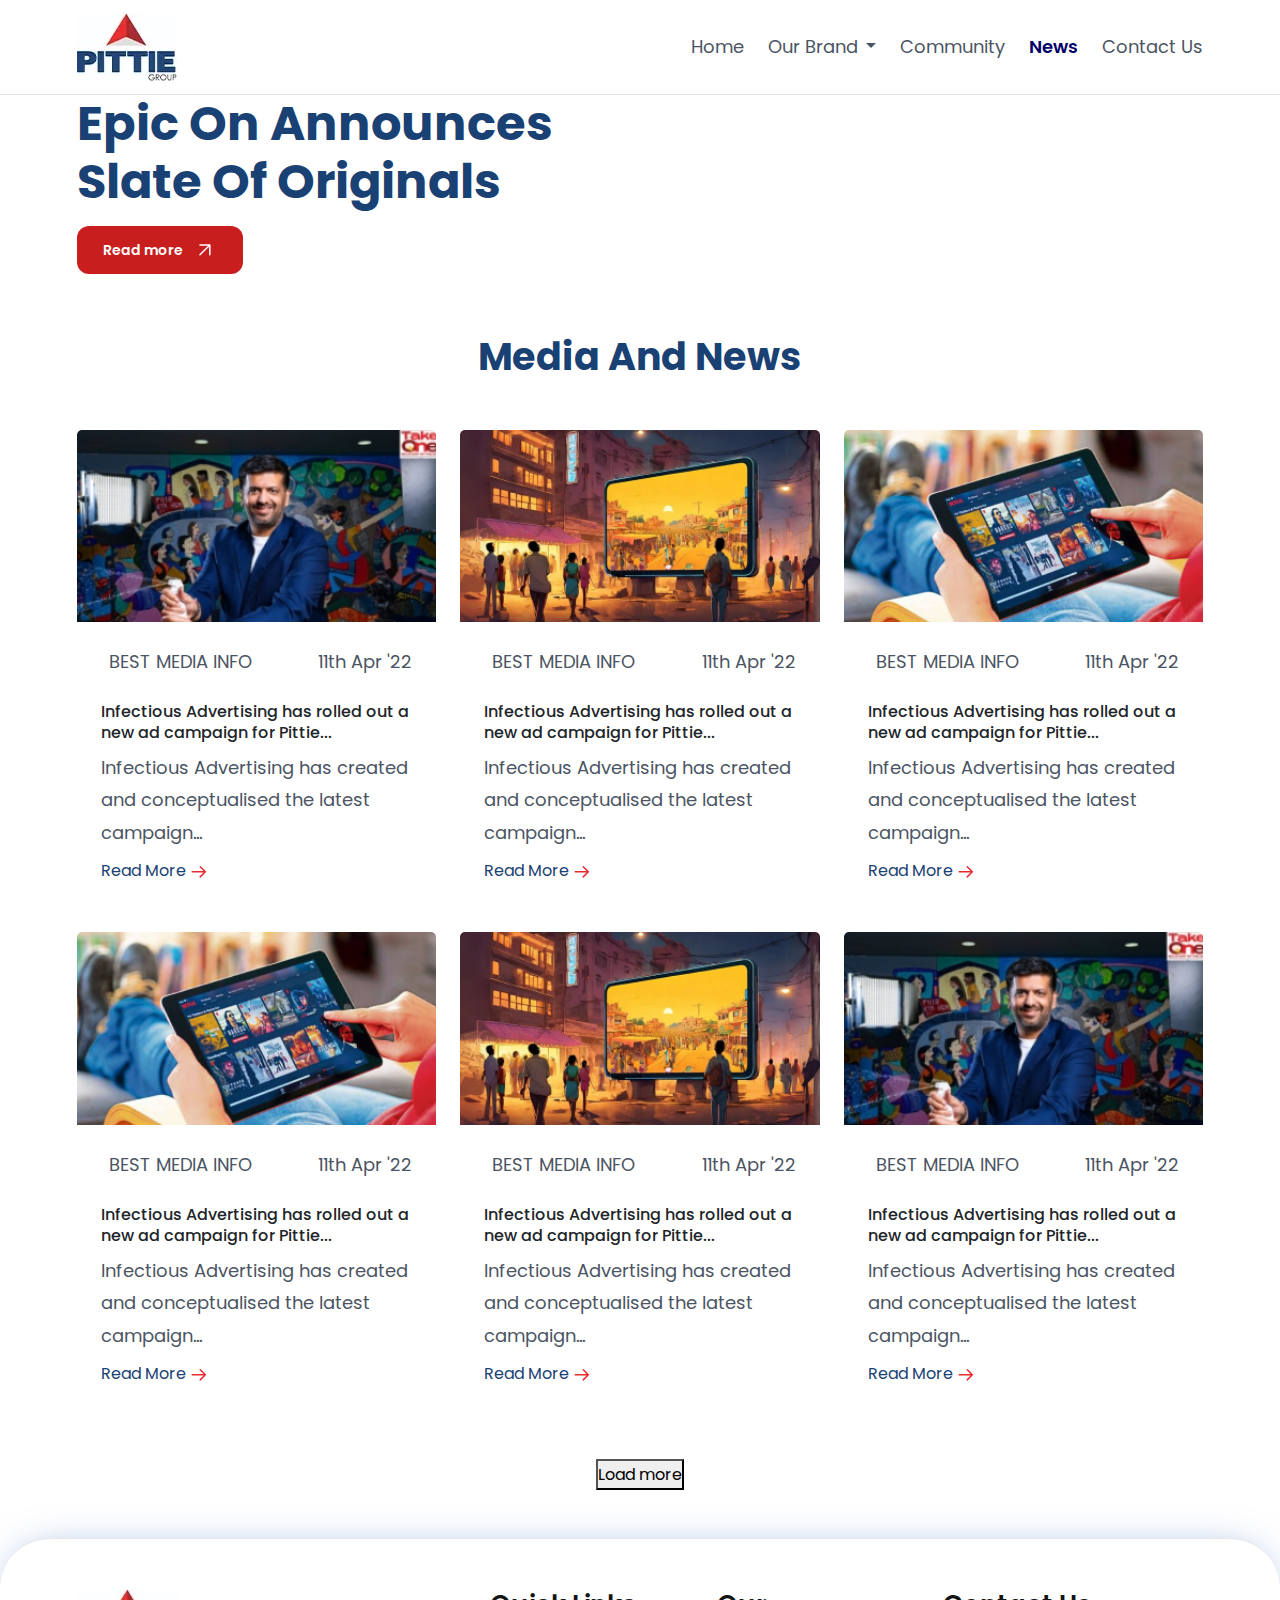
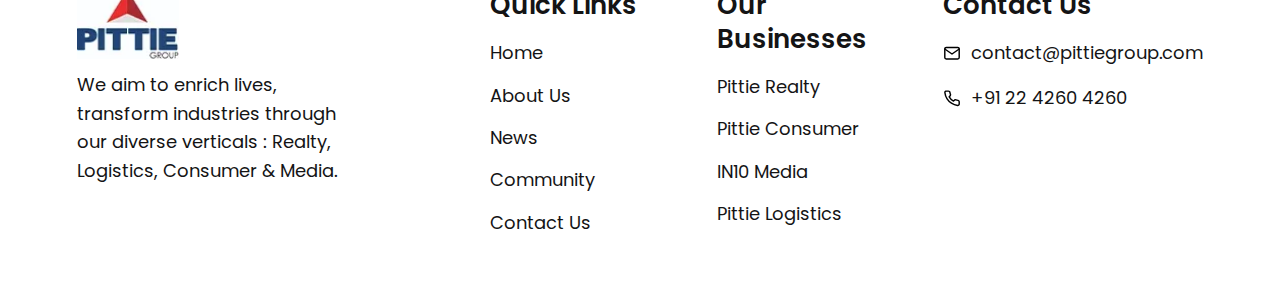
<file: news.html>
<!doctype html>
<html lang="en">
  <head>
    <meta charset="UTF-8" />
    <meta name="viewport" content="width=device-width, initial-scale=1.0" />
    <title>Pittie Group</title>

    <!-- Font -->
    <link
      href="https://fonts.googleapis.com/css2?family=Poppins:wght@300;400;500;600;700&display=swap"
      rel="stylesheet"
    />

    <!-- Icons -->
    <link
      rel="stylesheet"
      href="https://cdnjs.cloudflare.com/ajax/libs/font-awesome/6.5.1/css/all.min.css"
    />

    <!-- Swiper CSS -->
    <link
      rel="stylesheet"
      href="https://cdn.jsdelivr.net/npm/swiper@11/swiper-bundle.min.css"
    />

    <!-- Boostrap -->
    <link
      href="https://cdn.jsdelivr.net/npm/bootstrap@5.3.3/dist/css/bootstrap.min.css"
      rel="stylesheet"
    />

    <!-- Main CSS -->
    <link rel="stylesheet" href="design/universal.css" />
    <link rel="stylesheet" href="design/news.css" />
  </head>

  <body>
    <!-- Skip Navigation Link (REQUIRED) -->
    <a href="#main-content" class="skip-link">Skip to main content</a>

    <header class="header bg-white border-bottom sticky-top" role="banner">
      <nav class="navbar navbar-expand-lg" role="navigation">
        <div class="container">
          <a class="navbar-brand" href="index.html">
            <img src="assets/Pittie-group-Logo.webp" alt="Pittie Group Logo" />
          </a>

          <button
            class="navbar-toggler border-0 shadow-none"
            type="button"
            data-bs-toggle="collapse"
            data-bs-target="#mainNavbar"
            aria-controls="mainNavbar"
            aria-expanded="false"
            aria-label="Toggle navigation"
          >
            <span class="navbar-toggler-icon"></span>
          </button>

          <div class="collapse navbar-collapse" id="mainNavbar">
            <ul
              class="navbar-nav gap-3 ms-auto justify-content-center align-items-lg-center gap-lg-4"
            >
              <li class="nav-item">
                <a class="nav-link" aria-current="page" href="index.html"
                  >Home</a
                >
              </li>
              <li class="nav-item dropdown">
                <!-- Main Link -->
                <div class="d-flex gap-2">
                  <a class="nav-link" href="brand.html"> Our Brand </a>

                  <!-- Dropdown Toggle Arrow -->
                  <a
                    class="nav-link dropdown-toggle dropdown-toggle-split"
                    href="#"
                    role="button"
                    data-bs-toggle="dropdown"
                    aria-expanded="false"
                  >
                  </a>
                </div>

                <ul class="dropdown-menu">
                  <li>
                    <a
                      class="dropdown-item"
                      href="https://pittieconsumer.com/"
                      target="_blank"
                      >Pittie Consumer</a
                    >
                  </li>
                  <li>
                    <a
                      class="dropdown-item"
                      href="https://pittielogistics.com/"
                      target="_blank"
                      >Pittie Logistics</a
                    >
                  </li>
                  <li>
                    <a
                      class="dropdown-item"
                      href="http://victoriaenterprises.co.in/"
                      target="_blank"
                      >Pittie Realty</a
                    >
                  </li>
                  <li>
                    <a
                      class="dropdown-item"
                      href="https://www.epiccompany.com/"
                      target="_blank"
                      >Pittie Media</a
                    >
                  </li>
                </ul>
              </li>
              <li class="nav-item">
                <a class="nav-link text-brand-gray" href="community.html"
                  >Community</a
                >
              </li>
              <li class="nav-item">
                <a class="nav-link text-brand-gray active" href="news.html"
                  >News</a
                >
              </li>

              <li class="nav-item">
                <a class="nav-link text-brand-gray" href="contact.html"
                  >Contact Us</a
                >
              </li>
            </ul>
          </div>
        </div>
      </nav>
    </header>

    <!-- MAIN CONTENT LANDMARK -->
    <main id="main-content" role="main">
      <!-- Hero Section -->
      <section class="hero-section d-flex align-items-center">
        <div class="container">
          <div class="row">
            <div class="col-lg-6">
              <h1 class="hero-title">
                Epic On Announces <br />
                Slate Of Originals
              </h1>
              <button class="btn btn-primary">
                <a href="#">
                  Read more
                  <svg
                    width="24"
                    height="24"
                    viewBox="0 0 24 24"
                    fill="none"
                    xmlns="http://www.w3.org/2000/svg"
                  >
                    <path
                      d="M6.92757 16.8242L16.8242 6.92757M16.8242 6.92757H6.92757M16.8242 6.92757V16.8242"
                      stroke-width="1.5"
                      stroke-linecap="round"
                      stroke-linejoin="round"
                    ></path>
                  </svg>
                </a>
              </button>
            </div>
          </div>
        </div>
      </section>

      <!-- Media Section -->
      <section class="media-news-section py-5">
        <div class="container">
          <h2 class="section-title text-center mb-5">Media And News</h2>

          <div class="row g-4" id="newsContainer">
            <!-- CARD -->
            <div class="col-lg-4 col-md-6 news-item">
              <div class="news-card card border-0 h-100">
                <img
                  src="assets/newsPage/news-media1.png"
                  class="card-img-top news-img"
                  alt=""
                />

                <div class="card-body p-4 d-flex flex-column">
                  <!-- Meta -->
                  <div
                    class="d-flex justify-content-between align-items-center news-meta mb-3"
                  >
                    <div class="d-flex align-items-center gap-2">
                      <span class="meta-dot"></span>
                      <span class="meta-source">BEST MEDIA INFO</span>
                    </div>
                    <span class="meta-date">11th Apr '22</span>
                  </div>

                  <!-- Title -->
                  <h4 class="card-title news-title">
                    Infectious Advertising has rolled out a new ad campaign for
                    Pittie...
                  </h4>

                  <!-- Description -->
                  <p class="card-text news-desc">
                    Infectious Advertising has created and conceptualised the
                    latest campaign...
                  </p>

                  <!-- Push button bottom -->
                  <a href="#" class="read-more mt-auto">
                    Read More
                    <svg
                      width="18"
                      height="18"
                      viewBox="0 0 18 18"
                      fill="none"
                      xmlns="http://www.w3.org/2000/svg"
                    >
                      <path
                        d="M10.2299 3.65234L15.3453 8.76773M15.3453 8.76773L10.2299 13.8831M15.3453 8.76773L2.19141 8.76773"
                        stroke="#E9292F"
                        stroke-width="1.46154"
                        stroke-linecap="round"
                        stroke-linejoin="round"
                      />
                    </svg>
                  </a>
                </div>
              </div>
            </div>

            <!-- CARD -->
            <div class="col-lg-4 col-md-6 news-item">
              <div class="news-card card border-0 h-100">
                <img
                  src="assets/newsPage/news-media2.png"
                  class="card-img-top news-img"
                  alt=""
                />

                <div class="card-body p-4 d-flex flex-column">
                  <!-- Meta -->
                  <div
                    class="d-flex justify-content-between align-items-center news-meta mb-3"
                  >
                    <div class="d-flex align-items-center gap-2">
                      <span class="meta-dot"></span>
                      <span class="meta-source">BEST MEDIA INFO</span>
                    </div>
                    <span class="meta-date">11th Apr '22</span>
                  </div>

                  <!-- Title -->
                  <h4 class="card-title news-title">
                    Infectious Advertising has rolled out a new ad campaign for
                    Pittie...
                  </h4>

                  <!-- Description -->
                  <p class="card-text news-desc">
                    Infectious Advertising has created and conceptualised the
                    latest campaign...
                  </p>

                  <!-- Push button bottom -->
                  <a href="#" class="read-more mt-auto">
                    Read More
                    <svg
                      width="18"
                      height="18"
                      viewBox="0 0 18 18"
                      fill="none"
                      xmlns="http://www.w3.org/2000/svg"
                    >
                      <path
                        d="M10.2299 3.65234L15.3453 8.76773M15.3453 8.76773L10.2299 13.8831M15.3453 8.76773L2.19141 8.76773"
                        stroke="#E9292F"
                        stroke-width="1.46154"
                        stroke-linecap="round"
                        stroke-linejoin="round"
                      />
                    </svg>
                  </a>
                </div>
              </div>
            </div>

            <!-- CARD -->
            <div class="col-lg-4 col-md-6 news-item">
              <div class="news-card card border-0 h-100">
                <img
                  src="assets/newsPage/news-media3.png"
                  class="card-img-top news-img"
                  alt=""
                />

                <div class="card-body p-4 d-flex flex-column">
                  <!-- Meta -->
                  <div
                    class="d-flex justify-content-between align-items-center news-meta mb-3"
                  >
                    <div class="d-flex align-items-center gap-2">
                      <span class="meta-dot"></span>
                      <span class="meta-source">BEST MEDIA INFO</span>
                    </div>
                    <span class="meta-date">11th Apr '22</span>
                  </div>

                  <!-- Title -->
                  <h4 class="card-title news-title">
                    Infectious Advertising has rolled out a new ad campaign for
                    Pittie...
                  </h4>

                  <!-- Description -->
                  <p class="card-text news-desc">
                    Infectious Advertising has created and conceptualised the
                    latest campaign...
                  </p>

                  <!-- Push button bottom -->
                  <a href="#" class="read-more mt-auto">
                    Read More
                    <svg
                      width="18"
                      height="18"
                      viewBox="0 0 18 18"
                      fill="none"
                      xmlns="http://www.w3.org/2000/svg"
                    >
                      <path
                        d="M10.2299 3.65234L15.3453 8.76773M15.3453 8.76773L10.2299 13.8831M15.3453 8.76773L2.19141 8.76773"
                        stroke="#E9292F"
                        stroke-width="1.46154"
                        stroke-linecap="round"
                        stroke-linejoin="round"
                      />
                    </svg>
                  </a>
                </div>
              </div>
            </div>

            <!-- CARD -->
            <div class="col-lg-4 col-md-6 news-item">
              <div class="news-card card border-0 h-100">
                <img
                  src="assets/newsPage/news-media3.png"
                  class="card-img-top news-img"
                  alt=""
                />

                <div class="card-body p-4 d-flex flex-column">
                  <!-- Meta -->
                  <div
                    class="d-flex justify-content-between align-items-center news-meta mb-3"
                  >
                    <div class="d-flex align-items-center gap-2">
                      <span class="meta-dot"></span>
                      <span class="meta-source">BEST MEDIA INFO</span>
                    </div>
                    <span class="meta-date">11th Apr '22</span>
                  </div>

                  <!-- Title -->
                  <h4 class="card-title news-title">
                    Infectious Advertising has rolled out a new ad campaign for
                    Pittie...
                  </h4>

                  <!-- Description -->
                  <p class="card-text news-desc">
                    Infectious Advertising has created and conceptualised the
                    latest campaign...
                  </p>

                  <!-- Push button bottom -->
                  <a href="#" class="read-more mt-auto">
                    Read More
                    <svg
                      width="18"
                      height="18"
                      viewBox="0 0 18 18"
                      fill="none"
                      xmlns="http://www.w3.org/2000/svg"
                    >
                      <path
                        d="M10.2299 3.65234L15.3453 8.76773M15.3453 8.76773L10.2299 13.8831M15.3453 8.76773L2.19141 8.76773"
                        stroke="#E9292F"
                        stroke-width="1.46154"
                        stroke-linecap="round"
                        stroke-linejoin="round"
                      />
                    </svg>
                  </a>
                </div>
              </div>
            </div>

            <!-- CARD -->
            <div class="col-lg-4 col-md-6 news-item">
              <div class="news-card card border-0 h-100">
                <img
                  src="assets/newsPage/news-media2.png"
                  class="card-img-top news-img"
                  alt=""
                />

                <div class="card-body p-4 d-flex flex-column">
                  <!-- Meta -->
                  <div
                    class="d-flex justify-content-between align-items-center news-meta mb-3"
                  >
                    <div class="d-flex align-items-center gap-2">
                      <span class="meta-dot"></span>
                      <span class="meta-source">BEST MEDIA INFO</span>
                    </div>
                    <span class="meta-date">11th Apr '22</span>
                  </div>

                  <!-- Title -->
                  <h4 class="card-title news-title">
                    Infectious Advertising has rolled out a new ad campaign for
                    Pittie...
                  </h4>

                  <!-- Description -->
                  <p class="card-text news-desc">
                    Infectious Advertising has created and conceptualised the
                    latest campaign...
                  </p>

                  <!-- Push button bottom -->
                  <a href="#" class="read-more mt-auto">
                    Read More
                    <svg
                      width="18"
                      height="18"
                      viewBox="0 0 18 18"
                      fill="none"
                      xmlns="http://www.w3.org/2000/svg"
                    >
                      <path
                        d="M10.2299 3.65234L15.3453 8.76773M15.3453 8.76773L10.2299 13.8831M15.3453 8.76773L2.19141 8.76773"
                        stroke="#E9292F"
                        stroke-width="1.46154"
                        stroke-linecap="round"
                        stroke-linejoin="round"
                      />
                    </svg>
                  </a>
                </div>
              </div>
            </div>

            <!-- CARD -->
            <div class="col-lg-4 col-md-6 news-item">
              <div class="news-card card border-0 h-100">
                <img
                  src="assets/newsPage/news-media1.png"
                  class="card-img-top news-img"
                  alt=""
                />

                <div class="card-body p-4 d-flex flex-column">
                  <!-- Meta -->
                  <div
                    class="d-flex justify-content-between align-items-center news-meta mb-3"
                  >
                    <div class="d-flex align-items-center gap-2">
                      <span class="meta-dot"></span>
                      <span class="meta-source">BEST MEDIA INFO</span>
                    </div>
                    <span class="meta-date">11th Apr '22</span>
                  </div>

                  <!-- Title -->
                  <h4 class="card-title news-title">
                    Infectious Advertising has rolled out a new ad campaign for
                    Pittie...
                  </h4>

                  <!-- Description -->
                  <p class="card-text news-desc">
                    Infectious Advertising has created and conceptualised the
                    latest campaign...
                  </p>

                  <!-- Push button bottom -->
                  <a href="#" class="read-more mt-auto">
                    Read More
                    <svg
                      width="18"
                      height="18"
                      viewBox="0 0 18 18"
                      fill="none"
                      xmlns="http://www.w3.org/2000/svg"
                    >
                      <path
                        d="M10.2299 3.65234L15.3453 8.76773M15.3453 8.76773L10.2299 13.8831M15.3453 8.76773L2.19141 8.76773"
                        stroke="#E9292F"
                        stroke-width="1.46154"
                        stroke-linecap="round"
                        stroke-linejoin="round"
                      />
                    </svg>
                  </a>
                </div>
              </div>
            </div>

            <!-- CARD -->
            <div class="col-lg-4 col-md-6 news-item">
              <div class="news-card card border-0 h-100">
                <img
                  src="assets/newsPage/news-media1.png"
                  class="card-img-top news-img"
                  alt=""
                />

                <div class="card-body p-4 d-flex flex-column">
                  <!-- Meta -->
                  <div
                    class="d-flex justify-content-between align-items-center news-meta mb-3"
                  >
                    <div class="d-flex align-items-center gap-2">
                      <span class="meta-dot"></span>
                      <span class="meta-source">BEST MEDIA INFO</span>
                    </div>
                    <span class="meta-date">11th Apr '22</span>
                  </div>

                  <!-- Title -->
                  <h4 class="card-title news-title">
                    Infectious Advertising has rolled out a new ad campaign for
                    Pittie...
                  </h4>

                  <!-- Description -->
                  <p class="card-text news-desc">
                    Infectious Advertising has created and conceptualised the
                    latest campaign...
                  </p>

                  <!-- Push button bottom -->
                  <a href="#" class="read-more mt-auto">
                    Read More
                    <svg
                      width="18"
                      height="18"
                      viewBox="0 0 18 18"
                      fill="none"
                      xmlns="http://www.w3.org/2000/svg"
                    >
                      <path
                        d="M10.2299 3.65234L15.3453 8.76773M15.3453 8.76773L10.2299 13.8831M15.3453 8.76773L2.19141 8.76773"
                        stroke="#E9292F"
                        stroke-width="1.46154"
                        stroke-linecap="round"
                        stroke-linejoin="round"
                      />
                    </svg>
                  </a>
                </div>
              </div>
            </div>

            <!-- CARD -->
            <div class="col-lg-4 col-md-6 news-item">
              <div class="news-card card border-0 h-100">
                <img
                  src="assets/newsPage/news-media2.png"
                  class="card-img-top news-img"
                  alt=""
                />

                <div class="card-body p-4 d-flex flex-column">
                  <!-- Meta -->
                  <div
                    class="d-flex justify-content-between align-items-center news-meta mb-3"
                  >
                    <div class="d-flex align-items-center gap-2">
                      <span class="meta-dot"></span>
                      <span class="meta-source">BEST MEDIA INFO</span>
                    </div>
                    <span class="meta-date">11th Apr '22</span>
                  </div>

                  <!-- Title -->
                  <h4 class="card-title news-title">
                    Infectious Advertising has rolled out a new ad campaign for
                    Pittie...
                  </h4>

                  <!-- Description -->
                  <p class="card-text news-desc">
                    Infectious Advertising has created and conceptualised the
                    latest campaign...
                  </p>

                  <!-- Push button bottom -->
                  <a href="#" class="read-more mt-auto">
                    Read More
                    <svg
                      width="18"
                      height="18"
                      viewBox="0 0 18 18"
                      fill="none"
                      xmlns="http://www.w3.org/2000/svg"
                    >
                      <path
                        d="M10.2299 3.65234L15.3453 8.76773M15.3453 8.76773L10.2299 13.8831M15.3453 8.76773L2.19141 8.76773"
                        stroke="#E9292F"
                        stroke-width="1.46154"
                        stroke-linecap="round"
                        stroke-linejoin="round"
                      />
                    </svg>
                  </a>
                </div>
              </div>
            </div>
          </div>

          <!-- Load More -->
          <div class="text-center mt-5">
            <button class="load-more-btn" id="loadMoreBtn">Load more</button>
          </div>
        </div>
      </section>
    </main>

    <!-- Footer -->
    <footer class="footer-section" role="contentinfo">
      <div class="container">
        <div class="footer-grid">
          <!-- Company Info -->
          <div class="footer-col footer-brand">
            <img
              src="assets/Pittie-group-Logo.webp"
              alt="Pittie Group Logo"
              class="footer-logo"
            />
            <p class="footer-tagline">
              We aim to enrich lives, transform industries through our diverse verticals : Realty, Logistics, Consumer & Media.
            </p>
          </div>

          <!-- Mobile Get In Touch (ONLY for mobile) -->
          <div class="mobile-get-in-touch">
            <h3>Get in touch</h3>

            <div class="icon-circle">
              <svg
                xmlns="http://www.w3.org/2000/svg"
                width="25"
                height="30"
                viewBox="0 0 24 25"
                fill="none"
              >
                <path
                  d="M21 10.9112C21 17.9112 12 22.9112 12 22.9112C12 22.9112 3 17.9112 3 10.9112C3 6.4939 6.58172 2.91113 12 2.91113C17.4183 2.91113 21 6.4939 21 10.9112Z"
                  stroke="currentColor"
                  stroke-width="2"
                  stroke-linecap="round"
                  stroke-linejoin="round"
                />
                <path
                  d="M12 13.9111C13.6569 13.9111 15 12.568 15 10.9111C15 9.25427 13.6569 7.91113 12 7.91113C10.3431 7.91113 9 9.25427 9 10.9111C9 12.568 10.3431 13.9111 12 13.9111Z"
                  stroke="currentColor"
                  stroke-width="2"
                  stroke-linecap="round"
                  stroke-linejoin="round"
                />
              </svg>
            </div>

            <p class="address First">
              Vaibhav Chambers, Bandra Kurla Complex, Bandra - East, Mumbai -
              400051.
            </p>

            <span class="divider"></span>

            <p class="address">
              Raheja District I, B3 & B4, RICC, Plot Gen-2/1/B, D Block, T.T.C.
              Industrial Area, Juinagar, Navi Mumbai - 400705.
            </p>

            <div class="contact-row">
              <svg
                xmlns="http://www.w3.org/2000/svg"
                width="18"
                height="18"
                viewBox="0 0 24 25"
                fill="none"
              >
                <path
                  d="M4 4.91113H20C21.1 4.91113 22 5.81113 22 6.91113V18.9111C22 20.0111 21.1 20.9111 20 20.9111H4C2.9 20.9111 2 20.0111 2 18.9111V6.91113C2 5.81113 2.9 4.91113 4 4.91113Z"
                  stroke="black"
                  stroke-width="2"
                  stroke-linecap="round"
                  stroke-linejoin="round"
                ></path>
                <path
                  d="M22 6.91113L12 13.9111L2 6.91113"
                  stroke="black"
                  stroke-width="2"
                  stroke-linecap="round"
                  stroke-linejoin="round"
                ></path>
              </svg>
              <!-- <a href="mailto:contact@pittiegroup.com"
                >contact@pittiegroup.com</a
              > -->
              <a
                href="https://mail.google.com/mail/u/0/?view=cm&amp;fs=1&amp;to=contact@pittiegroup.com"
                >contact@pittiegroup.com
              </a>
            </div>

            <div class="contact-row">
              <svg
                xmlns="http://www.w3.org/2000/svg"
                width="18"
                height="18"
                viewBox="0 0 24 25"
                fill="none"
              >
                <path
                  d="M21.9994 17.8312V20.8312C22.0006 21.1097 21.9435 21.3854 21.832 21.6406C21.7204 21.8958 21.5567 22.1248 21.3515 22.3131C21.1463 22.5014 20.904 22.6447 20.6402 22.7339C20.3764 22.8232 20.0968 22.8563 19.8194 22.8312C16.7423 22.4969 13.7864 21.4454 11.1894 19.7612C8.77327 18.2259 6.72478 16.1774 5.18945 13.7612C3.49942 11.1524 2.44769 8.18222 2.11944 5.09123C2.09446 4.8147 2.12732 4.53599 2.21595 4.27285C2.30457 4.00972 2.44702 3.76792 2.63421 3.56285C2.82141 3.35778 3.04925 3.19394 3.30324 3.08175C3.55722 2.96956 3.83179 2.91149 4.10945 2.91123H7.10945C7.59475 2.90645 8.06524 3.07831 8.43321 3.39476C8.80118 3.71122 9.04152 4.15068 9.10944 4.63123C9.23607 5.5913 9.47089 6.53396 9.80945 7.44123C9.94399 7.79915 9.97311 8.18814 9.89335 8.56211C9.8136 8.93608 9.62831 9.27934 9.35944 9.55123L8.08945 10.8212C9.513 13.3248 11.5859 15.3977 14.0894 16.8212L15.3594 15.5512C15.6313 15.2824 15.9746 15.0971 16.3486 15.0173C16.7225 14.9376 17.1115 14.9667 17.4694 15.1012C18.3767 15.4398 19.3194 15.6746 20.2794 15.8012C20.7652 15.8698 21.2088 16.1144 21.526 16.4887C21.8431 16.863 22.0116 17.3408 21.9994 17.8312Z"
                  stroke="black"
                  stroke-width="2"
                  stroke-linecap="round"
                  stroke-linejoin="round"
                ></path>
              </svg>
              <a href="tel:+912242604260">+91 22 4260 4260</a>
            </div>
          </div>
          <div class="consumer-rights">
            <p class="logistics-policy">
              © 2025 Pittie Logistics. All Rights Reserved.
            </p>
          </div>

          <!-- Quick Links -->
          <div class="footer-col footer-col-quicks">
            <h3 class="footer-title">Quick Links</h3>
            <ul class="footer-links">
              <li><a href="index.html">Home</a></li>
              <li><a href="About-Us.html">About Us</a></li>
              <li><a href="Capabilities.html">News</a></li>
              <li><a href="Partners.html">Community</a></li>
              <li><a href="Contact.html">Contact Us</a></li>
            </ul>
          </div>

          <!-- Services -->
          <div class="footer-col footer-col-services">
            <h3 class="footer-title">Our Businesses</h3>
            <ul class="footer-links">
              <li>
                <a href="http://victoriaenterprises.co.in/">Pittie Realty</a>
              </li>
              <li>
                <a href="https://pittieconsumer.com/">Pittie Consumer</a>
              </li>
              <li>
                <a href="https://www.epiccompany.com/">IN10 Media</a>
              </li>
              <li>
                <a href="http://pittielogistics.com/">Pittie Logistics</a>
              </li>
            </ul>
          </div>

          <!-- Contact -->
          <div class="footer-col">
            <h3 class="footer-title">Contact Us</h3>
            <ul class="footer-contact">
              <li>
                <svg
                  xmlns="http://www.w3.org/2000/svg"
                  width="18"
                  height="18"
                  viewBox="0 0 24 25"
                  fill="none"
                >
                  <path
                    d="M4 4.91113H20C21.1 4.91113 22 5.81113 22 6.91113V18.9111C22 20.0111 21.1 20.9111 20 20.9111H4C2.9 20.9111 2 20.0111 2 18.9111V6.91113C2 5.81113 2.9 4.91113 4 4.91113Z"
                    stroke="black"
                    stroke-width="2"
                    stroke-linecap="round"
                    stroke-linejoin="round"
                  ></path>
                  <path
                    d="M22 6.91113L12 13.9111L2 6.91113"
                    stroke="black"
                    stroke-width="2"
                    stroke-linecap="round"
                    stroke-linejoin="round"
                  ></path>
                </svg>
                <a href="mailto:contact@pittiegroup.com"
                  >contact@pittiegroup.com</a
                >
              </li>
              <li>
                <svg
                  xmlns="http://www.w3.org/2000/svg"
                  width="18"
                  height="18"
                  viewBox="0 0 24 25"
                  fill="none"
                >
                  <path
                    d="M21.9994 17.8312V20.8312C22.0006 21.1097 21.9435 21.3854 21.832 21.6406C21.7204 21.8958 21.5567 22.1248 21.3515 22.3131C21.1463 22.5014 20.904 22.6447 20.6402 22.7339C20.3764 22.8232 20.0968 22.8563 19.8194 22.8312C16.7423 22.4969 13.7864 21.4454 11.1894 19.7612C8.77327 18.2259 6.72478 16.1774 5.18945 13.7612C3.49942 11.1524 2.44769 8.18222 2.11944 5.09123C2.09446 4.8147 2.12732 4.53599 2.21595 4.27285C2.30457 4.00972 2.44702 3.76792 2.63421 3.56285C2.82141 3.35778 3.04925 3.19394 3.30324 3.08175C3.55722 2.96956 3.83179 2.91149 4.10945 2.91123H7.10945C7.59475 2.90645 8.06524 3.07831 8.43321 3.39476C8.80118 3.71122 9.04152 4.15068 9.10944 4.63123C9.23607 5.5913 9.47089 6.53396 9.80945 7.44123C9.94399 7.79915 9.97311 8.18814 9.89335 8.56211C9.8136 8.93608 9.62831 9.27934 9.35944 9.55123L8.08945 10.8212C9.513 13.3248 11.5859 15.3977 14.0894 16.8212L15.3594 15.5512C15.6313 15.2824 15.9746 15.0971 16.3486 15.0173C16.7225 14.9376 17.1115 14.9667 17.4694 15.1012C18.3767 15.4398 19.3194 15.6746 20.2794 15.8012C20.7652 15.8698 21.2088 16.1144 21.526 16.4887C21.8431 16.863 22.0116 17.3408 21.9994 17.8312Z"
                    stroke="black"
                    stroke-width="2"
                    stroke-linecap="round"
                    stroke-linejoin="round"
                  ></path>
                </svg>
                <a href="tel:+912242604260">+91 22 4260 4260</a>
              </li>
            </ul>
          </div>
        </div>
      </div>
    </footer>

    <!-- ================= Scripts ================= -->

    <!-- GSAP -->
    <!-- <script src="https://cdnjs.cloudflare.com/ajax/libs/gsap/3.12.5/gsap.min.js"></script>
    <script src="https://cdnjs.cloudflare.com/ajax/libs/gsap/3.12.5/ScrollTrigger.min.js"></script> -->

    <!-- Swiper JS -->
    <script src="https://cdn.jsdelivr.net/npm/swiper@11/swiper-bundle.min.js"></script>

    <!-- Boostrap JS -->
    <script src="https://cdn.jsdelivr.net/npm/bootstrap@5.3.3/dist/js/bootstrap.bundle.min.js"></script>

    <!-- Main JS -->
    <script src="logic/universal.js"></script>
    <script src="logic/news.js"></script>
  </body>
</html>
</file>
<file: design/universal.css>
/* ===================== Design System ===================== */
:root {
    /* Brand Colors */
    --bg1-color: #1A4174;
    --bg2-color: #000000;
    --bg3-color: #ffffff;
    --button-color: #e9292f;
    --text-color: #111928;
    --sub-text: #4b5563;
    --gold-color: #dda83d;
    --text-primary: #1A4174;


    --bg-primary: #FFFFFF;
    --bg-sections: #EAEEF4;


    --para-text: #4B5563;
    --bg-danger: #C81E1E;
    --bg-dark: #010169;
    --strong-black: #141415;
    --bg-light-blue: #0D4ABC;
    --bg-red-dark: #E9292F;



    /* Radius */
    --radius4: 4px;
    --radius8: 8px;
    --radius12: 12px;
    --radius16: 16px;
    --radius24: 24px;
    --radius999: 999px;

    /* Spacing */
    --pm4: 4px;
    --pm8: 8px;
    --pm12: 12px;
    --pm16: 16px;
    --pm24: 24px;
    --pm32: 32px;
    --pm48: 48px;
    --pm64: 64px;
}

/* ===================== Reset ===================== */
*,
*::before,
*::after {
    margin: 0;
    padding: 0;
    box-sizing: border-box;
}

/* ===================== Base ===================== */
body {
    font-family: "Poppins", sans-serif;
    line-height: 1.7;
    color: var(--text-color);
    background: var(--bg3-color);
    overflow-x: hidden;
    margin: 0;
    padding: 0;
}

.container {
    width: 100%;
    max-width: 1150px;
    margin: auto;
}



/* ===================== Universal Headings ===================== */
h1,
h2,
h3,
h4,
h5,
h6 {
    font-family: "Poppins", sans-serif;
    color: var(--bg1-color);
    line-height: 1.3;
    margin-bottom: var(--space-sm);
}

h1 {
    font-size: clamp(2rem, 4vw, 3rem);
    font-weight: 700;
    line-height: 1.2;
}

h2 {
    font-size: clamp(1.5rem, 3vw, 2.2rem);
    font-weight: 600;
}

h3 {
    font-size: clamp(1.25rem, 2vw, 1.6rem);
    font-weight: 600;
}

h4,
h5,
h6 {
    font-size: clamp(1rem, 1.2vw, 1.2rem);
    font-weight: 500;
}

/* ===================== Text ===================== */
p,
li,
span {
    font-size: clamp(18px, 1vw, 1.05rem);
    line-height: 1.8;
    color: var(--sub-text);
    margin-bottom: var(--pm8);
}

/* ===================== Links ===================== */
a {
    text-decoration: none;
    color: var(--bg1-color);
    transition: 0.3s ease;
}

a:hover {
    color: var(--gold-color);
}


button:hover {
    background: var(--bg1-color);
}

/* ===================== Images ===================== */
img {
    max-width: 100%;
    width: 100%;
    display: block;
}


/* ==============================
   Universal Button System
   ============================== */
/* ===================== Buttons ===================== */

.btn {
    display: inline-flex;
    align-items: center;
    justify-content: center;
    gap: var(--pm8);

    padding: 10px 28px;
    font-family: var(--font-primary);
    font-size: 16px;
    font-weight: 600;

    border-radius: var(--radius12);
    border: none;
    cursor: pointer;

    transition:
        background-color 0.25s ease,
        color 0.25s ease,
        border-color 0.25s ease,
        transform 0.2s ease,
        box-shadow 0.25s ease;
}

.btn-primary {
    display: inline-block;
    padding: 12px 26px;
    background: var(--bg-danger);
    color: #fff;
    font-size: 14px;
    font-weight: 600;
    margin-top: var(--pm16);
    border-radius: var(--radius12);
    transition: all 0.3s ease;
}

.btn-primary:hover {
    background-color: var(--bg-red-dark);
    transform: translateY(-2px);
}

.btn-outline {
    background-color: transparent;
    color: var(--bg-danger);
    border: 1px solid var(--bg-danger);
}

.btn-outline:hover {
    background-color: var(--bg-danger);
    color: var(--bg-primary);
    transform: translateY(-2px);
}


a {
    text-decoration: none;
}

.btn-primary a {
    color: var(--bg-primary);
    gap: 10px;
    display: flex;
    align-items: center;
}

.btn-outline:hover a {
    color: var(--bg-primary);
}

.btn-outline a {
    color: var(--bg-danger);
    gap: 10px;
    display: flex;
    align-items: center;
}

button.btn-outline a svg {
    stroke: var(--bg-danger);
}

button.btn-outline:hover a svg {
    stroke: var(--bg-primary);
}

button.btn-primary a svg {
    stroke: var(--bg-primary);
}

button.btn-primary:hover a svg {
    stroke: var(--bg-primary);
}

button.btn-primary svg {
    stroke: var(--bg-primary);
}

button.btn-primary:hover svg {
    stroke: var(--bg-primary);
}

/* sub heading */

.sub-heading {
    border: 1px solid var(--bg-danger);
    color: var(--bg-danger);
    padding: 6px 16px;
    border-radius: var(--radius999);
    font-weight: 500;
    font-size: clamp(14px, 1.2vw, 18px);
    font-family: var(--font-primary);
    width: fit-content;
}

.sub-heading-outline {
    display: inline-block;
    border: 1px solid var(--bg-primary);
    padding: 6px 16px;
    border-radius: var(--radius999);
    font-weight: 500;
    font-size: clamp(14px, 1.2vw, 18px);
    margin-bottom: var(--pm16);
    color: var(--bg-primary);
    width: fit-content;
}

/* ===================== Skip Link ===================== */
.skip-link {
    position: absolute;
    top: -50px;
    left: 20px;
    background: var(--bg1-color);
    color: #fff;
    padding: 10px 20px;
    border-radius: var(--radius-sm);
    font-size: 14px;
    font-weight: 500;
    text-decoration: none;
    z-index: 9999;
    transition: top 0.3s ease;
}

/* Show when focused (Tab press) */
.skip-link:focus {
    top: 20px;
    outline: 3px solid var(--gold-color);
}

/* Arrows */
.icon-arrow {
    position: absolute;
    top: 50%;
    transform: translateY(-50%);
    width: 44px;
    height: 44px;
    border-radius: 50%;
    background: var(--bg-primary);
    border: none;
    color: var(--text-primary);
    font-size: 20px;
    cursor: pointer;
    transition:
        background-color 0.25s ease,
        color 0.25s ease,
        transform 0.2s ease;
    z-index: 2;
}

.icon-arrow:hover {
    color: var(--bg-primary);
    background-color: var(--bg-dark);
}







/* ==============================
   Header Styles
   ============================== */

.navbar-nav .nav-link {
    position: relative;
    padding: 0 !important;
}

.navbar-brand {
    margin-right: 0;
}

.nav-item {
    margin-bottom: 0;
}

.navbar-nav .nav-link.active {
    color: var(--bg-dark);
    font-weight: 600;
}

.navbar-nav a {
    color: var(--para-text);
    font-weight: 400;
}

.navbar-nav a:hover {
    color: var(--bg1-color);
    transition: 0.5s ease;
}


/* ==============================
   Footer
   ============================== */

.footer-section {
    background: var(--bg-primary);
    padding: 50px 0;
    border-top: 1px solid #e5e7eb;
    font-family: var(--font-primary);
    border-radius: 50px 50px 0 0;
    box-shadow: 0px 0px 40px -15px rgba(0, 76, 176, 0.5);
}

/* Grid */
.footer-grid {
    display: grid;
    grid-template-columns: 2fr 1fr 1fr 1.2fr;
    gap: 40px;
    align-items: start;
}

/* Brand */
.footer-logo {
    /* max-width: 160px; */
    max-width: 102px;
    margin-bottom: 12px;
}

.footer-tagline {
    font-size: 18px;
    color: var(--strong-black);
    max-width: 260px;
    line-height: 1.6;
}

/* Titles */
.footer-title {
    font-size: clamp(22px, 2.5vw, 26px);
    color: var(--strong-black);
    margin-bottom: 14px;
}

/* Links */
.footer-links {
    list-style: none;
    padding: 0;
    margin: 0;
}

.footer-links li {
    margin-bottom: 10px;
}

.footer-links a {
    font-size: 18px;
    color: var(--strong-black);
    text-decoration: none;
    transition: color 0.3s ease;
}

.footer-links a:hover {
    color: var(--bg-danger);
}

/* Contact */
.footer-contact {
    list-style: none;
    padding: 0;
    margin: 0;
}

.footer-contact li {
    display: flex;
    align-items: center;
    gap: 10px;
    margin-bottom: 12px;
    font-size: 18px;
}

.footer-contact i {
    color: var(--strong-black);
    font-size: 18px;
}

.footer-contact a {
    color: var(--strong-black);
    text-decoration: none;
    font-size: 18px;
}

.footer-contact a:hover {
    color: var(--bg-danger);
}

.mobile-get-in-touch {
    display: none;
}

.consumer-rights {
    display: none;
}

/* Responsive */
@media (max-width: 992px) {
    .sub-heading {
        margin: auto;
    }

    .footer-grid {
        grid-template-columns: 1fr 1fr;
        gap: 30px;
    }


}

@media (max-width: 576px) {
    .snap-section {
        min-height: 100% !important;
    }

    .footer-logo {
        max-width: 120px;
        margin-top: 50px;
    }

    .footer-grid {
        grid-template-columns: 1fr;
        text-align: center;
    }

    .footer-brand,
    .footer-col {
        align-items: center;
    }

    .footer-contact li {
        justify-content: center;
    }

    .footer-tagline {
        display: none;
    }

    .footer-links a,
    .footer-contact a {
        font-size: 16px;
    }

    .footer-contact svg {
        width: 16px;
        height: 16px;
    }

    .footer-tagline {
        font-size: 16px;
    }

    /* optional: hide existing footer contact column */
    .footer-grid .footer-col:last-child {
        display: none;
    }

    .mobile-get-in-touch {
        display: flex;
        flex-direction: column;
        align-items: center;
        text-align: center;
        gap: 14px;
    }

    .icon-circle {
        width: 36px;
        height: 36px;
        border-radius: 50%;
        display: flex;
        align-items: center;
        justify-content: center;
    }

    .mobile-get-in-touch .First {
        margin-bottom: 0px;
    }

    .mobile-get-in-touch .address {
        color: #141415;
        font-size: 16px;
        max-width: 320px;
    }

    .mobile-get-in-touch .divider {
        width: 50px;
        height: 2px;
        background: var(--bg-dark);
        display: block;
    }


    .mobile-get-in-touch .contact-row svg {
        width: 30px;
        height: 24px;
    }

    .mobile-get-in-touch h3 {
        font-size: calc(1.325rem + .9vw);
        font-weight: 500;
    }

    .mobile-get-in-touch .contact-row {
        display: flex;
        align-items: center;
        flex-direction: column;
        gap: 8px;
    }

    .mobile-get-in-touch .contact-row a {
        text-decoration: none;
        color: #141415
    }

    .footer-col-quicks {
        display: none;
    }

    .footer-col-services {
        display: none;
    }

    .consumer-rights p {
        font-size: 18px;
        color: #141415;

        padding: 50px 10px 0 10px;
    }

    .consumer-rights {
        display: contents;
    }

    .footer-section {
        padding: 0;
    }

}
</file>
<file: design/news.css>
/* =========================
   Hero Section
========================= */
.community-section {
    background: var(--bg-sections);
}

.community-wrapper {
    border-radius: var(--radius24);
    position: relative;
}

/* Background image */
.community-bg {
    border-radius: var(--radius24);
    object-fit: cover;
    height: 420px;
}

/* Gradient Overlay */
.community-wrapper::after {
    content: "";
    position: absolute;
    inset: 0;
    border-radius: var(--radius24);
}

/* Ensure content above overlay */
.community-content {
    z-index: 2;
}

/* Typography */
.community-title {
    font-size: 48px;
    font-weight: 700;
    color: var(--bg3-color);
}

.community-heading {
    font-size: 22px;
    font-weight: 700;
    color: var(--bg3-color);
    letter-spacing: 1px;
}

.community-text {
    color: var(--bg3-color);
    font-size: 15px;
    line-height: 1.8;
    margin-top: 10px;
    max-width: 420px;
}



/* =========================
   Core Values Section
========================= */

.core-values-section {
    background: var(--bg-sections);
}

.section-label {
    color: var(--button-color);
    font-size: 13px;
    letter-spacing: 2px;
    font-weight: 600;
}

.section-title {
    font-size: 40px;
    font-weight: 700;
    color: var(--text-primary);
}

.core-text {
    color: var(--para-text);
    font-size: 15px;
    line-height: 1.8;
}

/* Value Card */

.value-card {
    background: var(--bg-primary);
    padding: 40px 20px 30px;
    border-radius: var(--radius16);
    box-shadow: 0 6px 18px rgba(0, 0, 0, 0.05);
    position: relative;

    transition:
        transform 0.4s ease,
        box-shadow 0.4s ease,
        background 0.4s ease;
}

.value-card:hover {
    transform: translateY(-8px);
    box-shadow: 0 14px 30px rgba(0, 0, 0, 0.08);
}

.value-card h3 {
    color: var(--button-color);
    font-weight: 700;
    margin-top: 30px;
    transition: color 0.4s ease;
}

.value-card p {
    font-size: 14px;
    color: var(--text-primary);
    margin-top: 10px;
    transition: color 0.4s ease;
}

/* Icon Circle */

.icon-circle {
    width: 70px;
    height: 70px;
    background: var(--bg-sections);
    border-radius: var(--radius999);
    display: flex;
    align-items: center;
    justify-content: center;
    margin: -70px auto 0;
    box-shadow: 0 4px 12px rgba(0, 0, 0, 0.05);
    position: relative;
    overflow: hidden;

    transition:
        background 0.4s ease,
        transform 0.4s ease,
        box-shadow 0.4s ease;
}

.icon-circle svg {
    fill: var(--bg1-color);
    stroke: var(--bg1-color);

    transition:
        fill 0.4s ease,
        stroke 0.4s ease,
        transform 0.4s ease;

    position: relative;
    z-index: 11;
}

/* Hover Effects */

.value-card:hover .icon-circle {
    transform: scale(1.1);
}

.value-card:hover .icon-circle::after {
    content: "";
    width: 100%;
    height: 100%;
    position: absolute;
    background: var(--bg1-color);
    box-shadow: 0 8px 20px rgba(0, 0, 0, 0.1);
}

.value-card:hover .icon-circle svg {
    fill: var(--bg3-color);
    stroke: var(--bg3-color);
}



/* =========================
   Work Culture Section
========================= */

.work-culture-section {
    background: var(--bg-primary);
}

.work-wrapper {
    background: var(--bg-sections);
    border-radius: var(--radius24);
}

/* Heading */
.work-title {
    font-size: 38px;
    font-weight: 700;
    color: var(--text-primary);
}

.section-label {
    color: var(--button-color);
    font-size: 13px;
    letter-spacing: 2px;
    font-weight: 600;
}

/* List */
.work-list li {
    display: flex;
    align-items: flex-start;
    margin-bottom: 18px;
    font-size: 16px;
    font-weight: 600;
    color: #6B7280;
    line-height: 1.7;
}

.check-icon {
    width: 22px;
    height: 22px;
    /* background: rgba(233, 41, 47, 0.1); */
    color: var(--button-color);
    border-radius: var(--radius999);
    display: flex;
    align-items: center;
    justify-content: center;
    font-size: 14px;
    margin-right: 12px;
    flex-shrink: 0;
}

/* Image */
.work-image {
    border-radius: var(--radius16);
    max-height: 360px;
    object-fit: cover;
}

/* Badge */
.member-badge {
    position: absolute;
    bottom: -20px;
    right: 30px;
    background: var(--button-color);
    color: var(--bg3-color);
    padding: 18px 28px;
    border-radius: var(--radius16);
    box-shadow: 0 10px 25px rgba(0, 0, 0, 0.1);
}

.member-badge strong {
    font-size: 22px;
    display: block;
}

.member-badge span {
    font-size: 12px;
    opacity: 0.9;
}



/* =========================
   LIFE AT PITTIE SECTION
========================= */

.life-section {
    background: var(--bg-primary);
    padding: 80px 0;
}

.section-label {
    color: var(--button-color);
    font-size: 13px;
    letter-spacing: 2px;
    font-weight: 600;
    text-transform: uppercase;
}

.section-title {
    font-size: 38px;
    font-weight: 700;
    color: var(--text-primary);
    margin-top: 10px;
}

.life-desc {
    max-width: 700px;
    margin: 14px auto 0;
    font-size: 15px;
    color: var(--para-text);
    line-height: 1.7;
}

.masonry-grid {
    display: grid;
    grid-template-columns: repeat(4, 1fr);
    grid-auto-rows: 200px;
    gap: 16px;
    margin-top: 50px;
}

/* Base Grid Item */

.grid-item {
    border-radius: var(--radius16);
    overflow: hidden;
    position: relative;
    background: #eee;
}

/* Image Styling */

.grid-item img {
    width: 100%;
    height: 100%;
    object-fit: cover;
    display: block;
    transition: transform 0.4s ease;
}

.grid-item:hover img {
    transform: scale(1.05);
}

/* SPECIAL STRUCTURE CLASSES */

.big-center {
    grid-column: span 2;
    grid-row: span 2;
}

.tall-right {
    grid-row: span 2;
}

.row-1-col-2 {
    grid-row: span 1;
    grid-column: span 2;
}

.small {
    grid-row: span 1;
}

/* RESPONSIVE BREAKPOINTS */

@media (max-width: 1200px) {
    .masonry-grid {
        grid-auto-rows: 180px;
    }
}

@media (max-width: 992px) {
    .masonry-grid {
        grid-template-columns: repeat(2, 1fr);
        grid-auto-rows: 200px;
    }

    .big-center,
    .tall-right {
        grid-column: span 1;
        grid-row: span 1;
    }
}

@media (max-width: 576px) {
    .masonry-grid {
        grid-template-columns: 1fr;
        grid-auto-rows: 220px;
    }
}




/* =========================
   TESTIMONIAL OVERLAP
========================= */

.testimonial-section {
  background: var(--bg-sections);
  padding: 80px 0;
}

.section-title {
  font-size: 38px;
  font-weight: 700;
  color: var(--text-primary);
}

/* Layout Wrapper */
.testimonial-layout {
  position: relative;
  display: flex;
  align-items: center;
  min-height: 480px;
}

/* LEFT IMAGE */
.testimonial-image {
  width: 60%;
}

.testimonial-image img {
  width: 100%;
  height: 450px;
  object-fit: cover;
  border-radius: var(--radius24);
}

/* RIGHT CARD */
.testimonial-card {
  position: absolute;
  right: 0;
  width: 50%;
  background: var(--bg-primary);
  padding: 50px;
  border-radius: var(--radius16);
  box-shadow: 0 20px 50px rgba(0,0,0,0.08);
}

/* Quote */
.quote-icon {
  font-size: 60px;
  color: var(--bg1-color);
  font-weight: bold;
  line-height: 1;
}

/* Text */
.testimonial-text {
  font-size: 15px;
  color: var(--para-text);
  line-height: 1.8;
  margin: 20px 0 30px;
}

/* Profile */
.testimonial-profile {
  display: flex;
  align-items: center;
  gap: 15px;
}

.testimonial-profile img {
  width: 55px;
  height: 55px;
  border-radius: 50%;
  object-fit: cover;
}

.testimonial-profile h6 {
  margin: 0;
  font-weight: 600;
  color: var(--text-primary);
}

.testimonial-profile span {
  font-size: 13px;
  color: var(--sub-text);
}

/* Footer */
.testimonial-footer {
  display: flex;
  justify-content: space-between;
  align-items: center;
  margin-top: 30px;
}

/* Navigation */
.swiper-button-prev,
.swiper-button-next {
  width: 42px;
  height: 42px;
  background: #000;
  border-radius: 50%;
  color: #fff;
}

.swiper-button-prev::after,
.swiper-button-next::after {
  font-size: 16px;
}

.nav-buttons {
  display: flex;
  gap: 12px;
}

/* Pagination */
.swiper-pagination-bullet {
  background: #ccc;
  opacity: 1;
}

.swiper-pagination-bullet-active {
  background: var(--button-color);
}





/* =========================
   
========================= */
</file>
